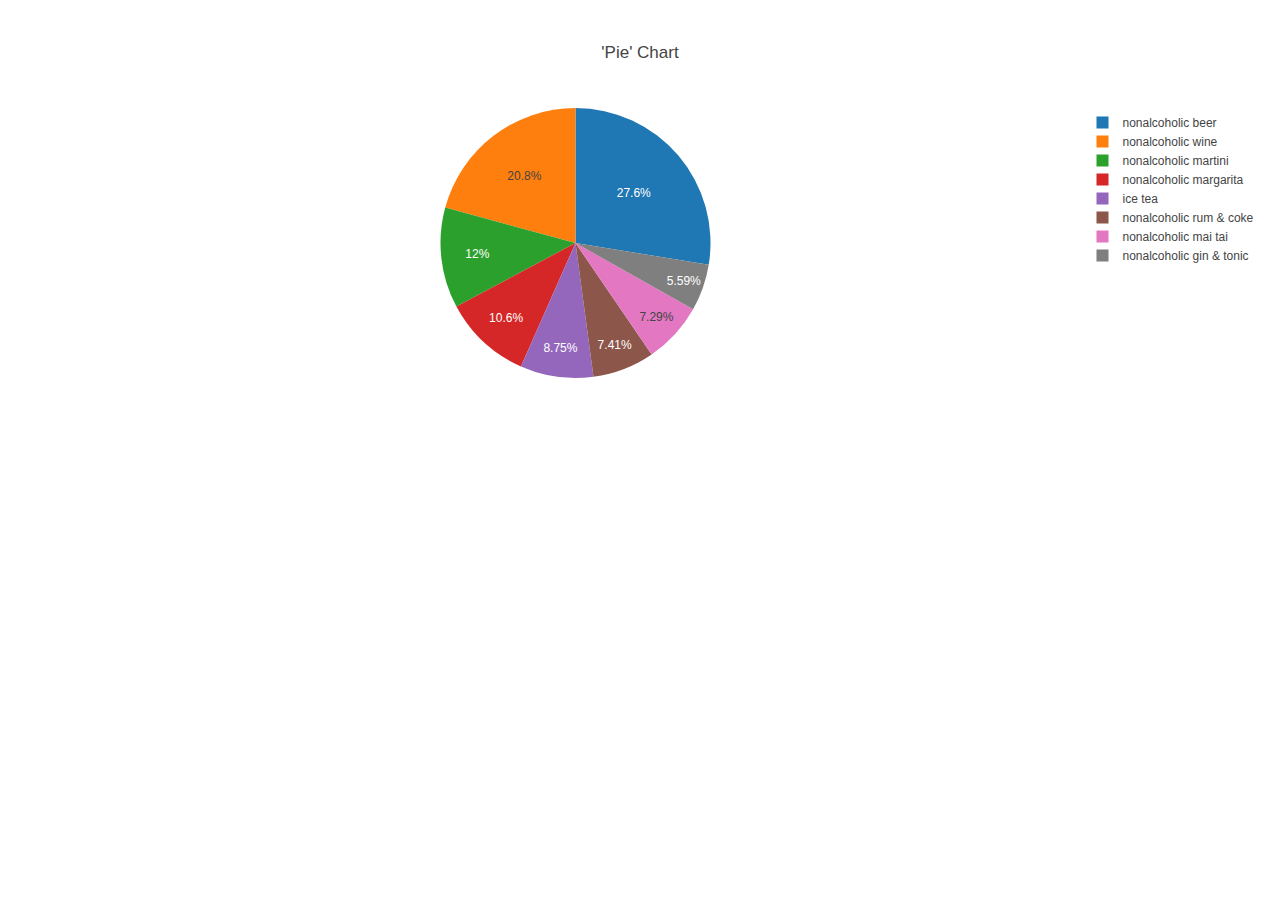
<file: data-12-1-2-resources/index.html>
<!DOCTYPE html>
<html lang="en">
<head>
    <meta charset="UTF-8">
    <meta name="viewport" content="width=device-width, initial-scale=1.0">
    <meta http-equiv="X-UA-Compatible" content="ie=edge">
    <title>Basic Charts</title>
    <script src="https://cdn.plot.ly/plotly-latest.min.js"></script>
</head>
<body>
    <div id="plotArea"></div>
    <script src="plots.js"></script>
</body>
</html>
</file>
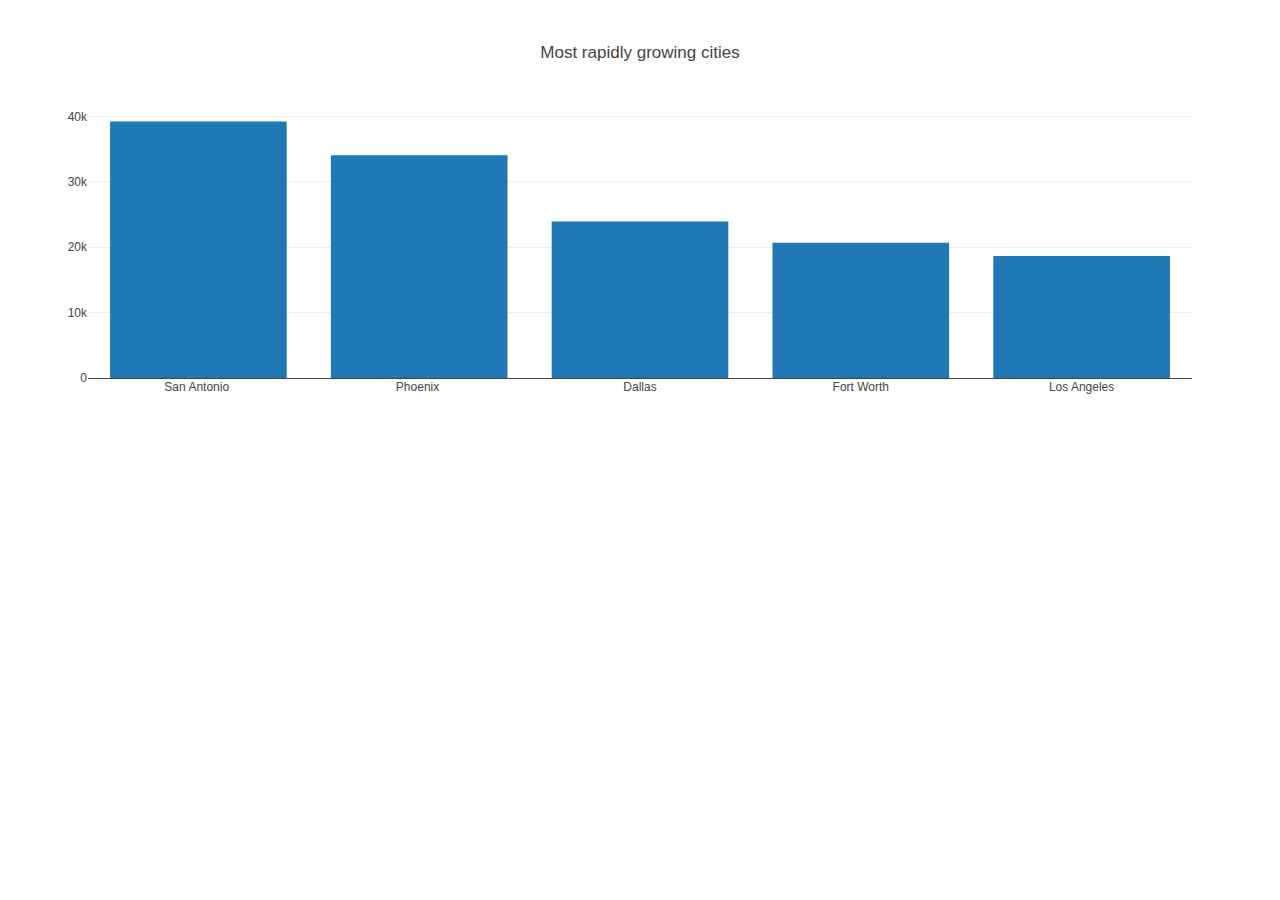
<file: data-12-2-2-resources/data-12-2-2-resources/index.html>
<!DOCTYPE html>
<html lang="en">
<head>
  <meta charset="UTF-8">
  <meta name="viewport" content="width=device-width, initial-scale=1.0">
  <meta http-equiv="X-UA-Compatible" content="ie=edge">
  <title>Fast-Growing Cities 2016-2017</title>
  <script src="https://cdn.plot.ly/plotly-latest.min.js"></script>
</head>
<body>
  <div id="bar-plot"></div>
  <script src="data.js"></script>
  <script src="plot.js"></script>
</body>
</html>
</file>
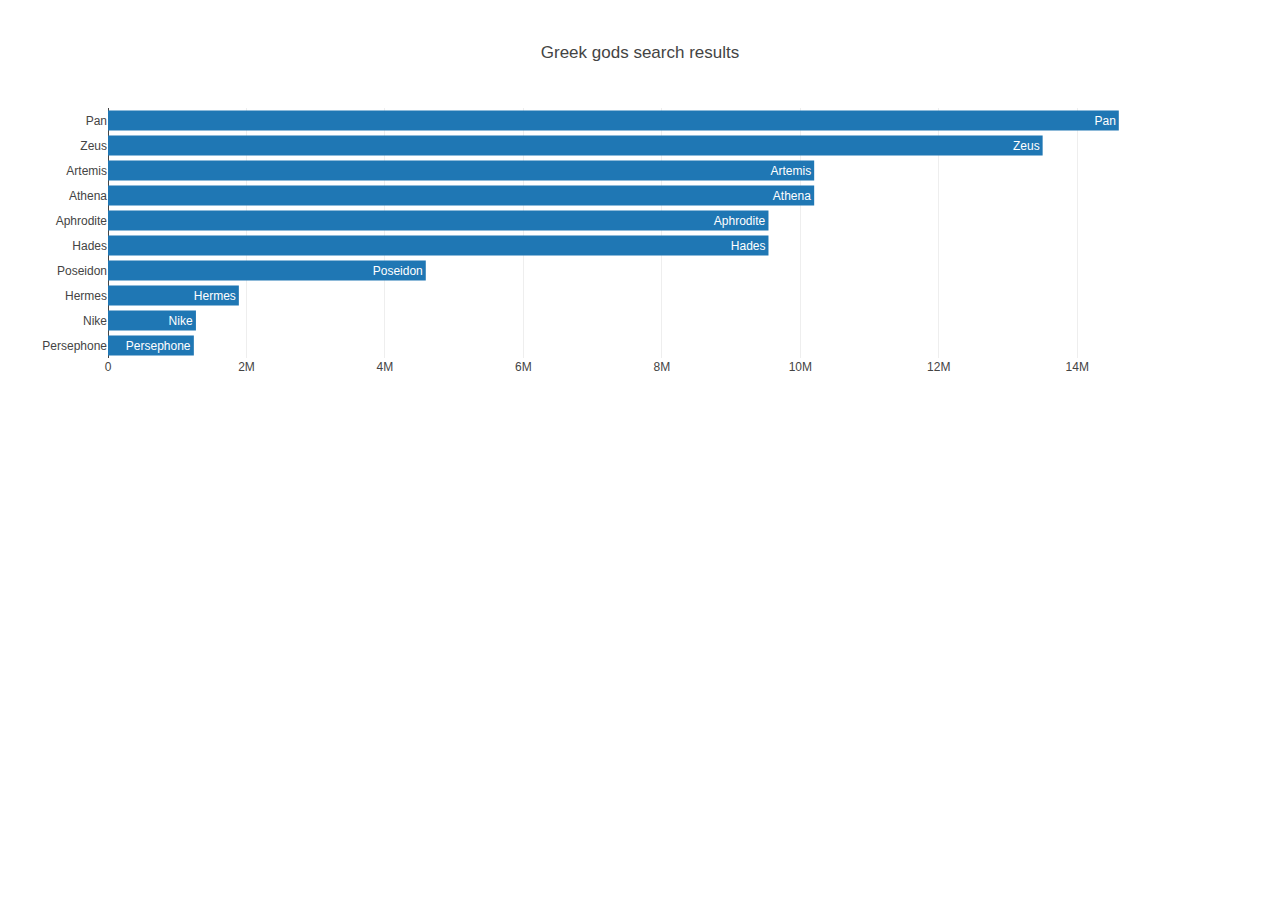
<file: data-12-5-1-resources/data-12-5-1-resources/index.html>
<!DOCTYPE html>
<html lang="en">
<head>
    <meta charset="UTF-8">
    <meta name="viewport" content="width=device-width, initial-scale=1.0">
    <meta http-equiv="X-UA-Compatible" content="ie=edge">
    <title>Greek gods</title>
    <script src="https://cdn.plot.ly/plotly-latest.min.js"></script>
</head>
<body>
    <div id="plot"></div>
    <script src="data.js"></script>
    <script src="plots.js"></script>
</body>
</html>
</file>
